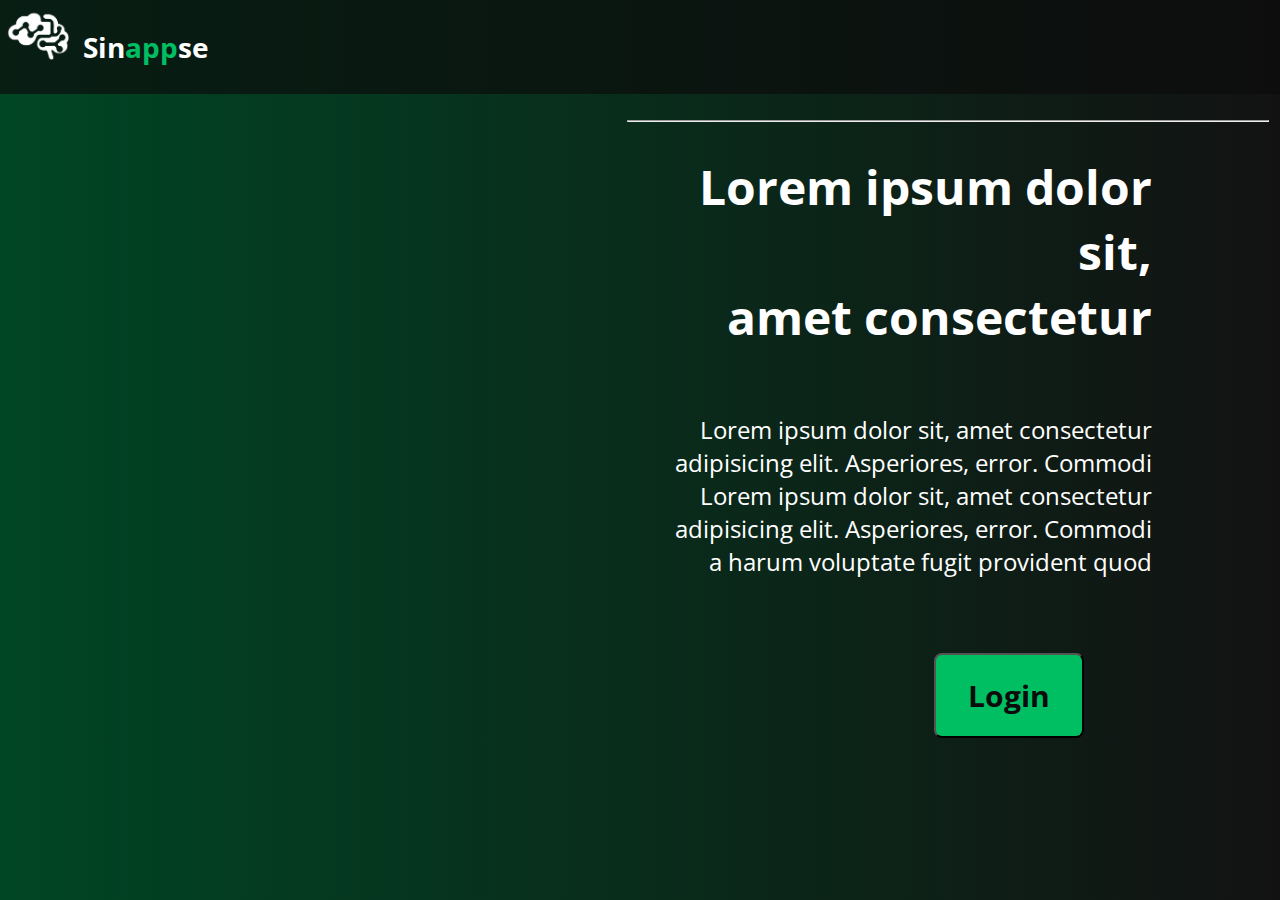
<file: index.html>
<!DOCTYPE html>
<html lang="en">
<head>
    <meta charset="UTF-8">
    <meta http-equiv="X-UA-Compatible" content="IE=edge">
    <meta name="viewport" content="width=device-width, initial-scale=1.0">
    <title>Sinappse</title>
    <link rel="stylesheet" href="style.css">
    <script src="script.js" defer></script>
</head>
<body>
    <nav class="flex-row">
        <img src="img/SinappseLogo.png" alt="" id="logo">
       <p id="SinappseTxt">Sin<span id="apptxt">app</span>se</p>
    </nav>
    <main>
       <hr>
         <h1 id="titulo" >
            Lorem ipsum dolor sit, <br> amet consectetur
        </h1>
       
        <p id="text">
            Lorem ipsum dolor sit, amet consectetur <br> 
            adipisicing elit. Asperiores, error. Commodi <br>
            Lorem ipsum dolor sit, amet consectetur <br> 
            adipisicing elit. Asperiores, error. Commodi <br>
            a harum voluptate fugit provident quod
        </p>
        <button id="Login">
            <h1 id="login_text">Login</button>
        </main>
    </div>

</body>
</html>
</file>
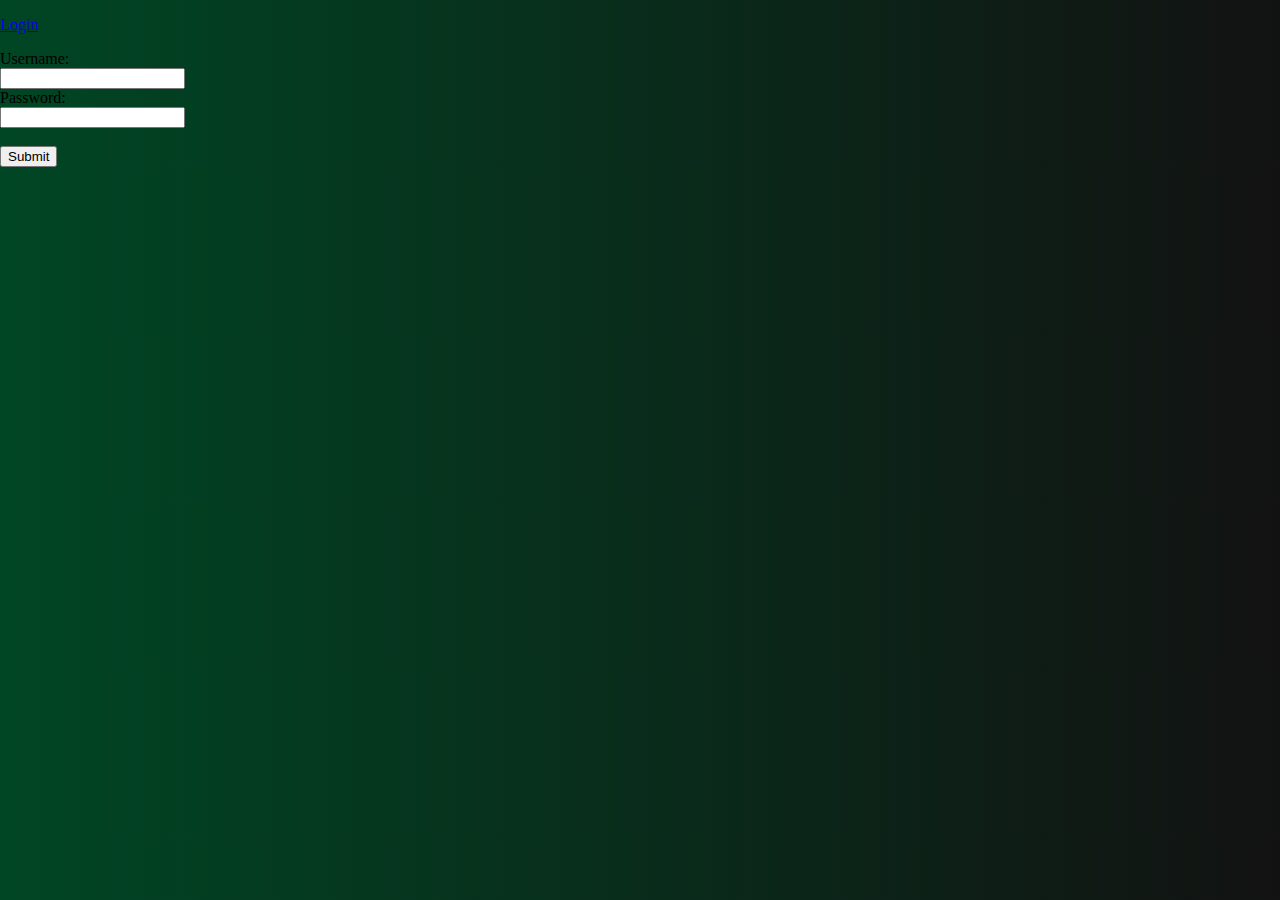
<file: login.html>
<!DOCTYPE html>
<html lang="en">
<head>
    <meta charset="UTF-8">
    <meta http-equiv="X-UA-Compatible" content="IE=edge">
    <meta name="viewport" content="width=device-width, initial-scale=1.0">
    <title>Login</title>
    <link rel="stylesheet" href="style.css">
    <script src="script.js"></script>
</head>
<body>
   <div id="upbar">
      <a href="login.html"><p id="login">Login</p></a> 
   </div>
   <div id="Login_Div">
    <form action="#" class="Login_inset">
        <label for="Username">Username:</label><br>
        <input type="text" id="fname" name="Username" value=""><br>
        <label for="lname">Password:</label><br>
        <input type="text" id="Password" name="Senha" value=""><br><br>
        <input type="submit" value="Submit">
        </form> 
   </div>
</body>
</html>
</file>
<file: style.css>
@import url('https://fonts.googleapis.com/css2?family=Open+Sans:ital,wght@0,300..800;1,300..800&display=swap');
nav {
    background-color: rgba(12, 12, 12, 0.685);
    display: flex;   
    justify-items: center;
    gap: 1%;
}
nav #logo{
    height: 5%;
    width: 5%;
    padding-left: 0.5%;    
    padding-top: 0.5%;
}

body {
    overflow-x: hidden;
    margin: 0;
    padding: 0;
    background-color: #121212;
    background-image: linear-gradient(to right, #004624, #121212);
}
h1{
    color: white;
    font-family: "Open Sans", sans-serif;
}

#SinappseTxt{
    color: white;
    font-family: "Open Sans", sans-serif;
    font-size: 28px;
    font-weight: 700;
}
#apptxt{
    color: #00bf63;
    
}
main hr{
    width: 50%;
    margin-left: 49%;
    margin-top: 2%;
}
#titulo{
    font-weight: 700;
    font-size: 300%;
    width: 40%;
    margin-left: 50%;
    font-family: "Open Sans", sans-serif;
    text-align: right;
}
#text{
    width: 50%;
    color: white;
    font-size: 150%;
    font-family: "Open Sans", sans-serif;
    margin-top: 5%;
    margin-left: 40%;
    text-align: right;
    
}
#Login{
    background-color: #00bf63;
    margin-top: 4%;
    margin-left: 73%;
    border-radius: 0.5rem;
    padding: 0% 2.5% ;
}
#login_text{
    color: rgb(12, 12, 12);
    font-size: 30px;
}
@media  screen and(max-widht: 600px) {
    nav .flex-row{
        flex-direction: column;
    }
   
}
</file>
